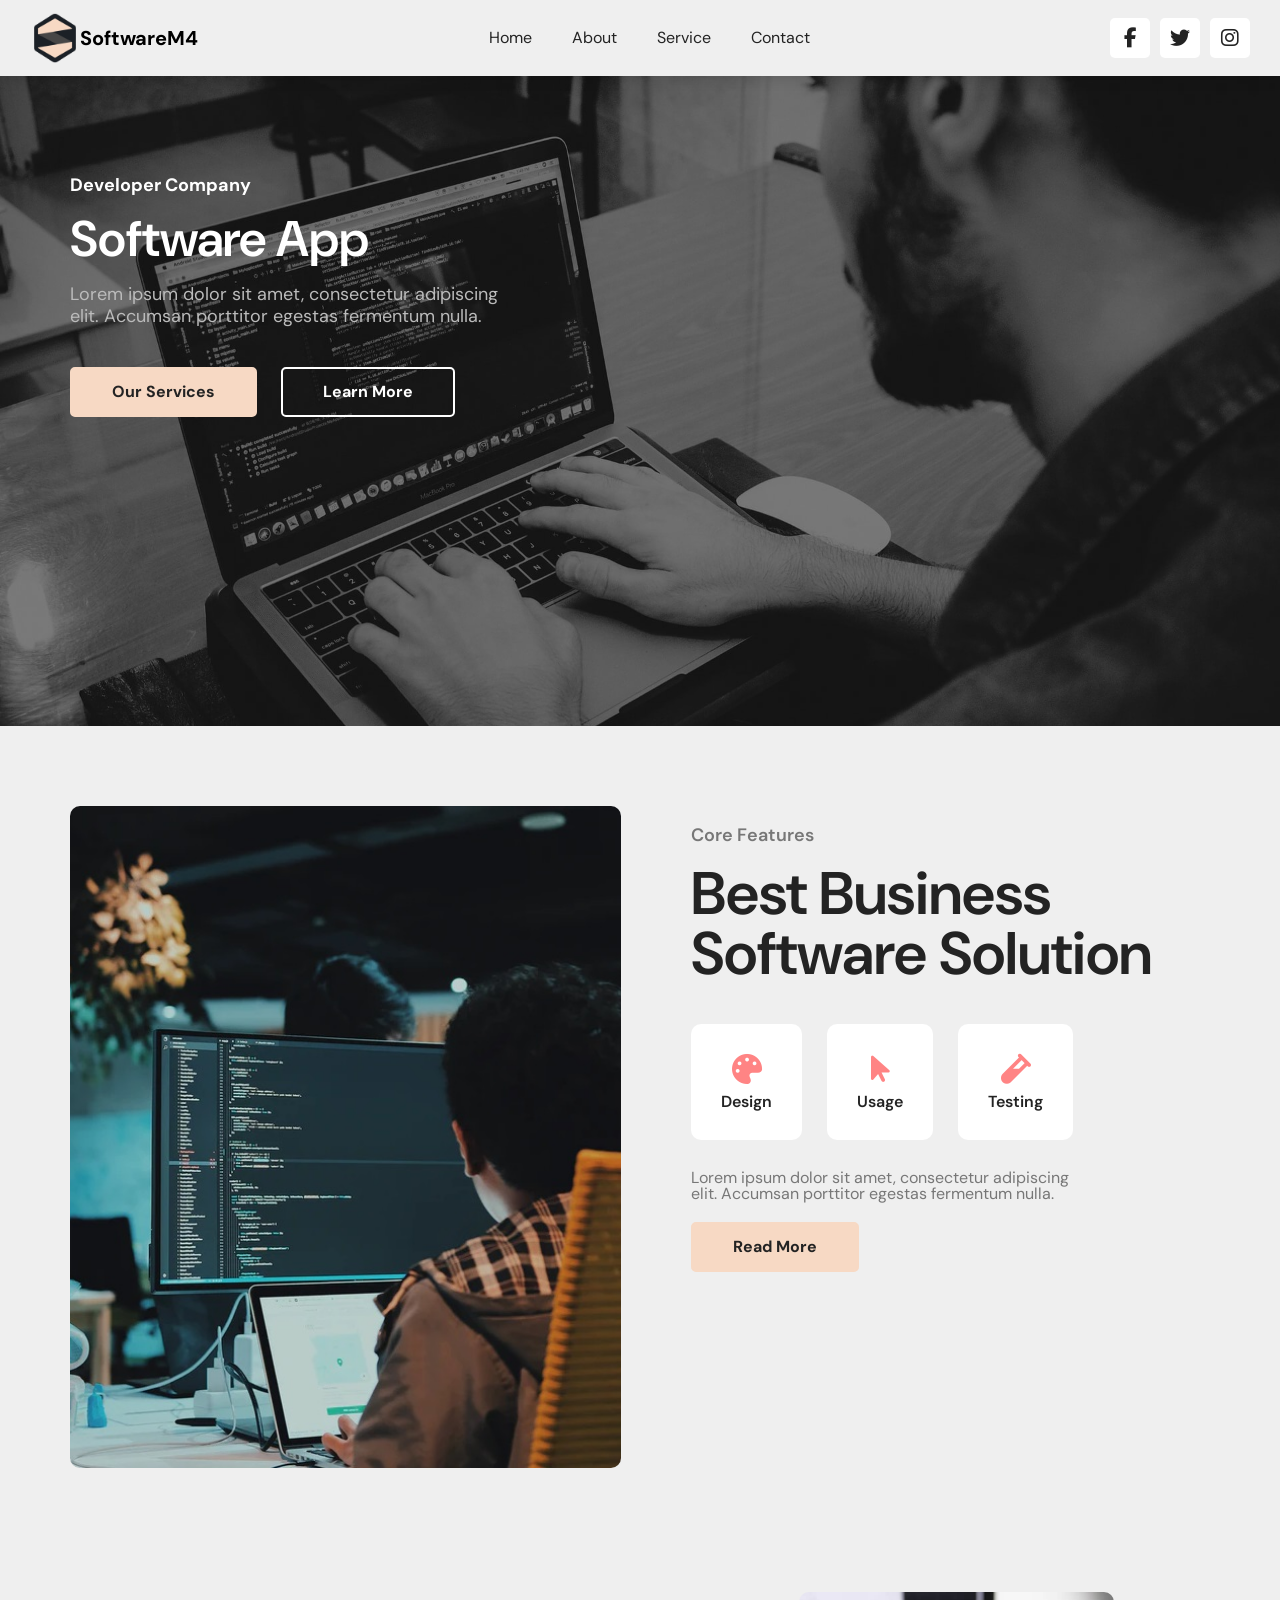
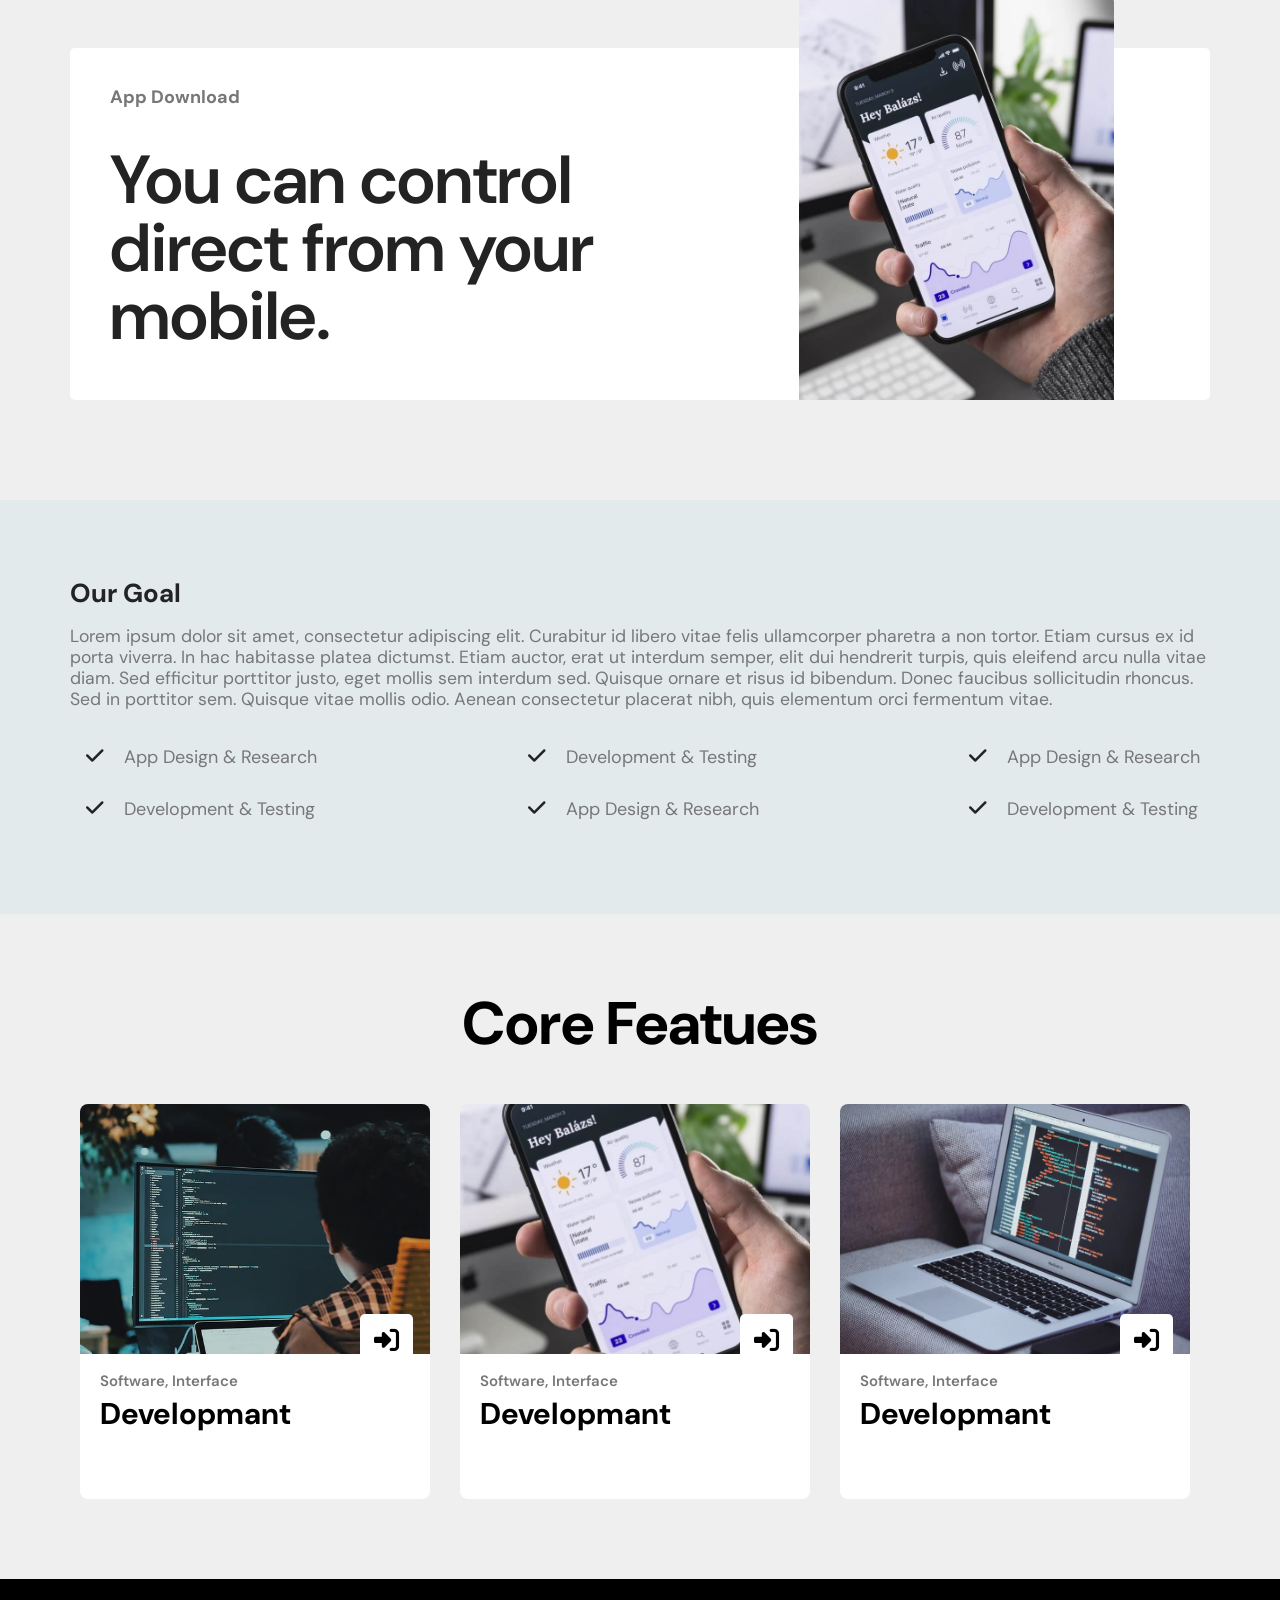
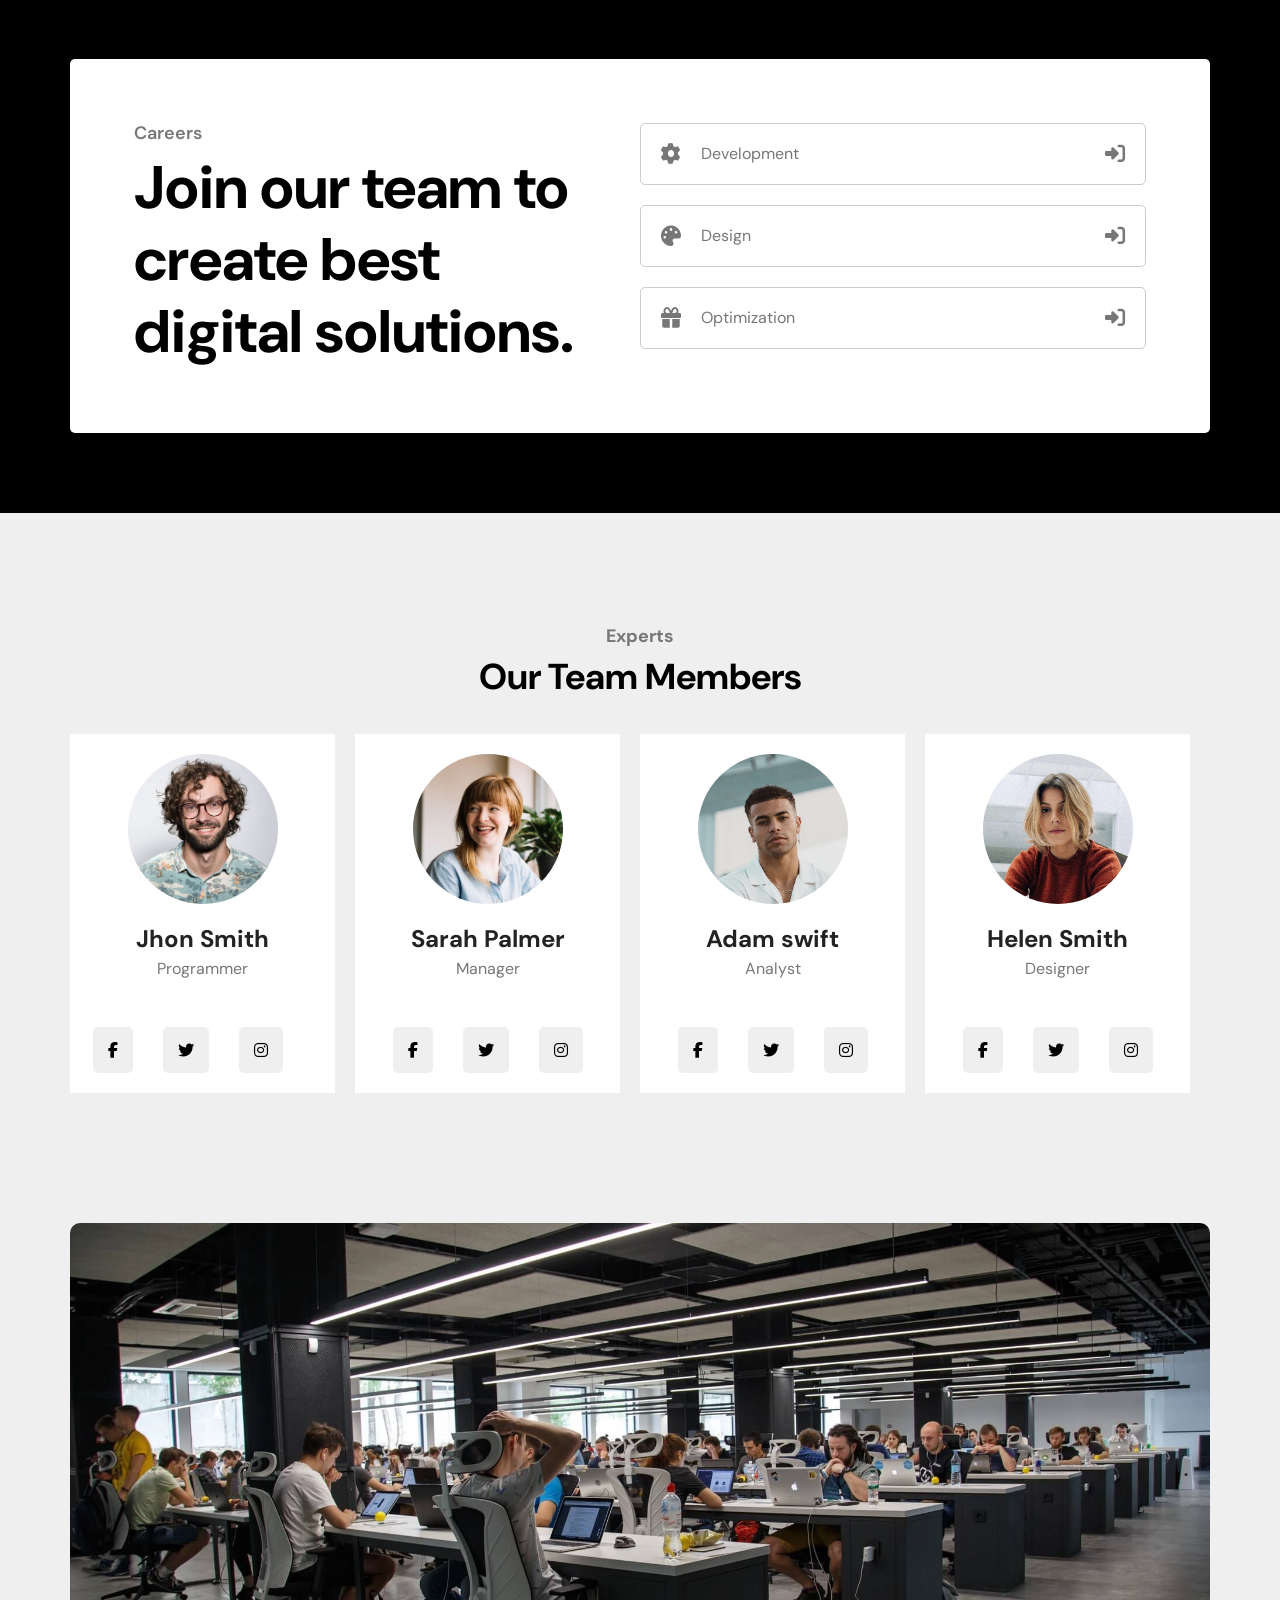
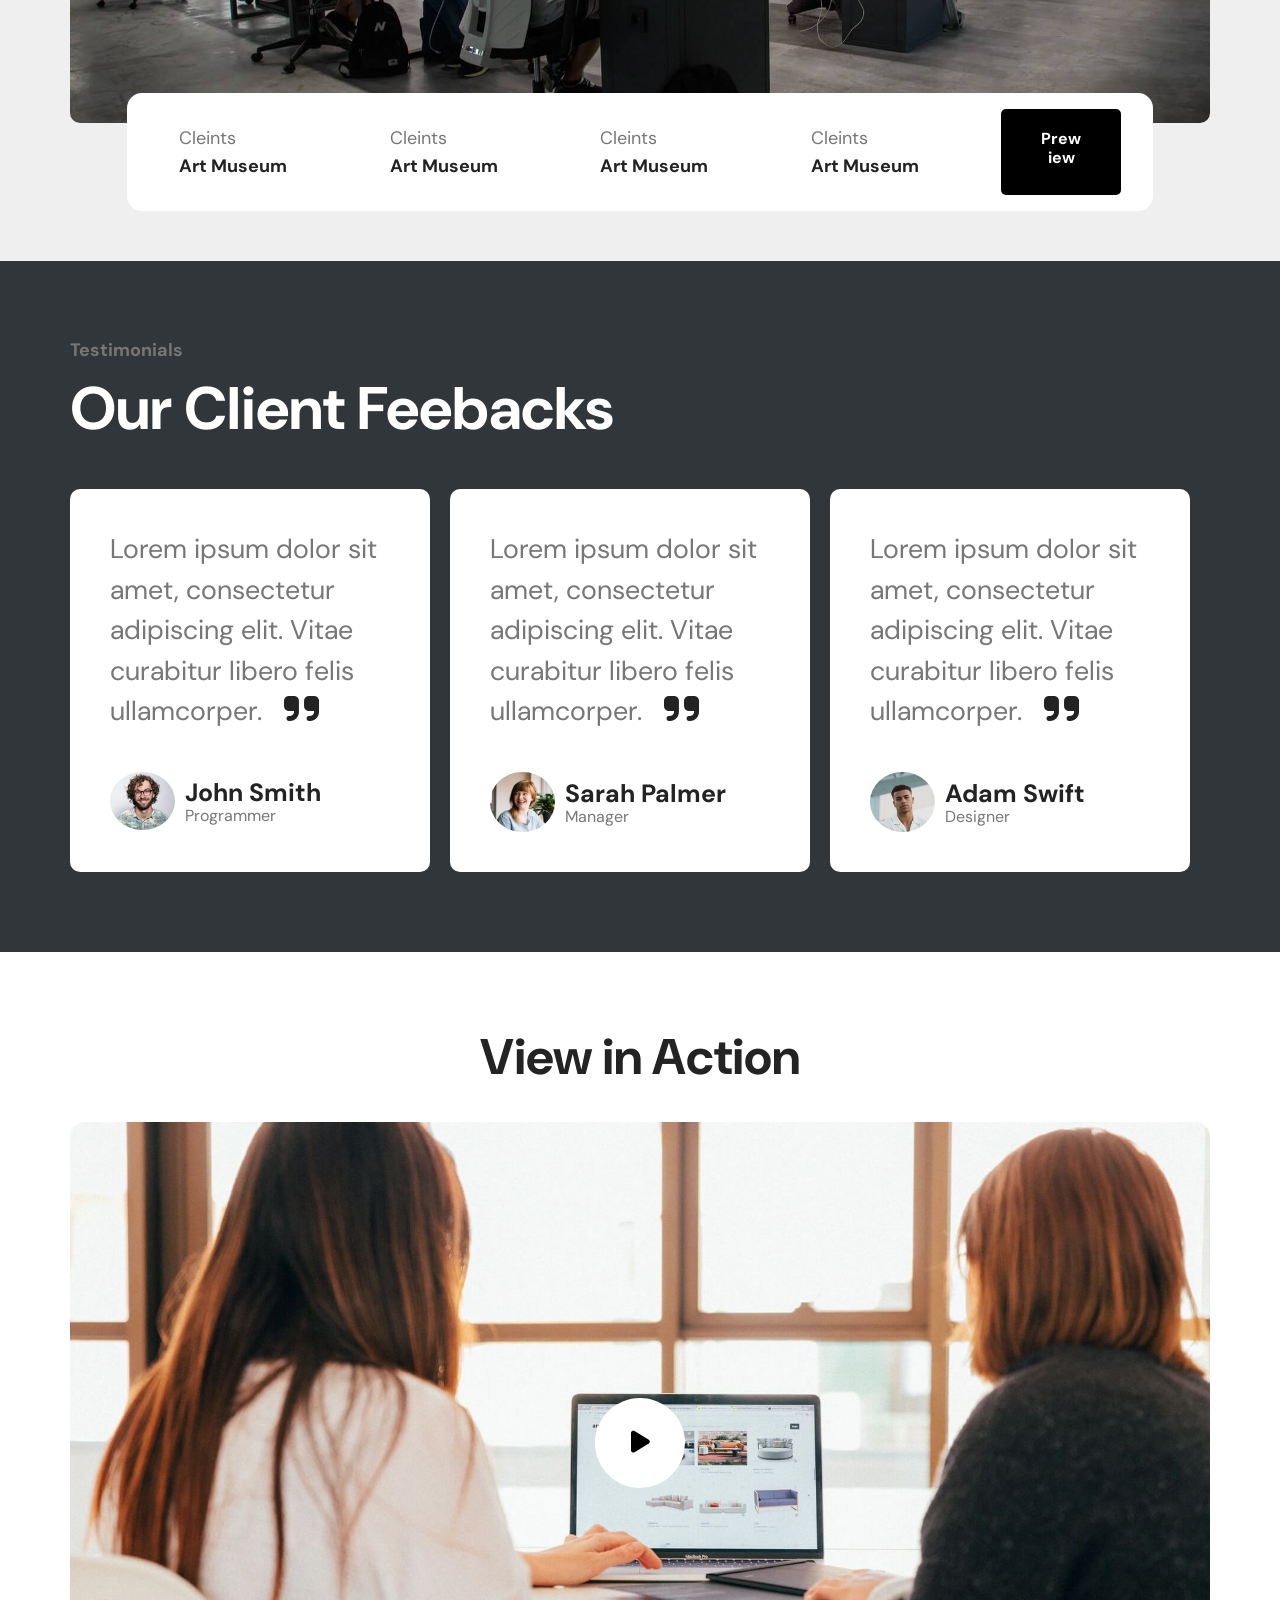
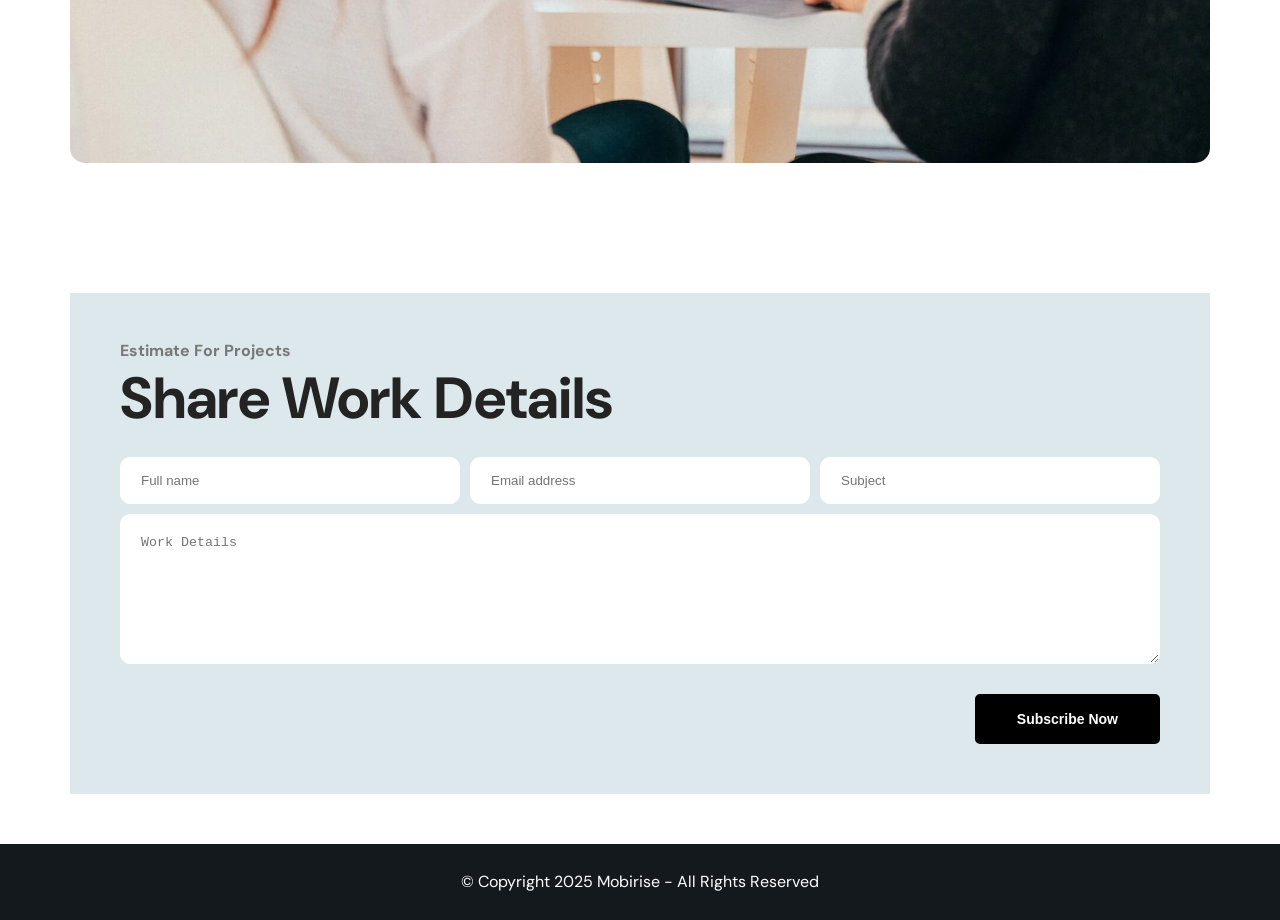
<file: index.html>
<!DOCTYPE html>
<html lang="en">
<head>
  <meta charset="UTF-8">
  <meta name="viewport" content="width=device-width, initial-scale=1.0">
  <title>Document</title>
   <link rel="stylesheet" href="https://cdnjs.cloudflare.com/ajax/libs/font-awesome/6.7.2/css/all.min.css"
        integrity="sha512-Evv84Mr4kqVGRNSgIGL/F/aIDqQb7xQ2vcrdIwxfjThSH8CSR7PBEakCr51Ck+w+/U6swU2Im1vVX0SVk9ABhg=="
        crossorigin="anonymous" referrerpolicy="no-referrer" />
  <link rel="stylesheet" href="asset/css/reset.css">
  <link rel="stylesheet" href="asset/css/base.css">
  <link rel="stylesheet" href="asset/css/style.css">

</head>
<body>
      <!-- Header -->
       <div class="header">
          <div class="inner-wrap">

            <div class="inner-logo">
              <a href="">
                <img src="asset/image/logo.png" alt="">
                <span class="inner-title">SoftwareM4</span>
              </a>
            </div>
            <div class="inner-list">
              <ul>
                <li>
                  <a href="">Home</a>
                </li>
                <li><a href="">About</a></li>
                <li><a href="">Service</a></li>
                <li><a href="">Contact</a></li>
              </ul>
            </div>
            <div class="inner-social">
              <ul>
                <!-- 1 -->
                <li>
                  <a href="">
                    <i class="fa-brands fa-facebook-f"></i>
                  </a>
                </li>
                <!-- 2 -->
                <li>
                  <a href="">
                    <i class="fa-brands fa-twitter"></i>
                  </a>
                </li>
                <!-- 3 -->
                <li>
                  <a href="">
                    <i class="fa-brands fa-instagram"></i>
                  </a>
                </li>
                <!-- het -->
              </ul>
            </div>
            <div class="inner-menu1">
                <i class="fa-solid fa-bars"></i>
            </div>
          </div>
       </div>
       <!-- End-header -->

       <!-- Section-one -->
        <div class="section-one">
          <div class="container">
            <div class="inner-wrap">
              <h2 class="inner-sub-title">
                Developer Company
              </h2>
              <h1 class="inner-title">
                Software App
              </h1>
              <p class="inner-desc">Lorem ipsum dolor sit amet, consectetur adipiscing elit. Accumsan porttitor egestas fermentum nulla.</p>
              <div class="inner-button">
                <a href="#" class="button button-two">Our Services</a>
                <a href="#" class="button button-two-outline">Learn More</a>
              </div>
            </div>
          </div>
        </div>
        <!-- End section-one -->

        <!-- Section-two -->
         <div class="section-two">
          <div class="container">
              <div class="inner-img">
                <img src="asset/image/anh1.jpg" alt="">
              </div>
              <div class="inner-wrap">
                <div class="inner-sub-title">
                  Core Features
                </div>
                <h2 class="inner-title">
                  Best Business Software Solution
                </h2>
                <div class="inner-list">
                  <ul>
                    <li>
                      <i class="fa-solid fa-palette"></i>
                      <span>Design</span>
                    </li>
                    <li>
                      <i class="fa-solid fa-arrow-pointer"></i>
                      <span>Usage</span>
                    </li>
                    <li>
                      <i class="fa-solid fa-vial"></i>
                      <span>Testing</span>
                    </li>
                   
                  </ul>
                </div>
                <p class="inner-desc">Lorem ipsum dolor sit amet, consectetur adipiscing elit. Accumsan porttitor egestas fermentum nulla.</p>
                <a href="" class="button button-two">Read More</a>
              </div>
            </div>
          </div>
         </div>
         <!-- End section-two -->

         <!-- Section-three -->
          <div class="section-three">
            <div class="container">
              <div class="inner-wrap">
                <div class="inner-content">

                  <h3 class="inner-sub-title">
                    App Download
                  </h3>
                  <h2 class="inner-title">
                    You can control direct from your mobile.
                  </h2>
                </div>
                  <div class="inner-img">
                    <img src="asset/image/anh2.jpg" alt="">
                  </div>
              </div>
            </div>
          </div>
         <!--End Section-three -->

         <!-- Section-four -->
          <div class="section-four">
            <div class="container">
              <div class="inner-content">
                <div class="inner-title">
                  Our Goal
                </div>
                <div class="inner-desc">
                  Lorem ipsum dolor sit amet, consectetur adipiscing elit. Curabitur id libero vitae felis ullamcorper pharetra a non tortor. Etiam cursus ex id porta viverra. In hac habitasse platea dictumst. Etiam auctor, erat ut interdum semper, elit dui hendrerit turpis, quis eleifend arcu nulla vitae diam. Sed efficitur porttitor justo, eget mollis sem interdum sed. Quisque ornare et risus id bibendum. Donec faucibus sollicitudin rhoncus. Sed in porttitor sem. Quisque vitae mollis odio. Aenean consectetur placerat nibh, quis elementum orci fermentum vitae.
                </div>
              </div>
              <div class="inner-list">
                <!-- 1 -->
              <ul>
                <li>
                  <i class="fa-solid fa-check"></i>
                  <span>App Design & Research</span>
                </li>
                <li>
                  <i class="fa-solid fa-check"></i>
                  <span>Development & Testing</span>
                </li>
              </ul>
              <!-- 2 -->
              <ul>
                <li>
                  <i class="fa-solid fa-check"></i>
                  <span>Development & Testing</span>
                </li>
                <li>
                  <i class="fa-solid fa-check"></i>
                  <span>App Design & Research</span>
                </li>
              </ul>
              <!-- 3 -->
              <ul>
                <li>
                  <i class="fa-solid fa-check"></i>
                  <span>App Design & Research</span>
                </li>
                <li>
                  <i class="fa-solid fa-check"></i>
                  <span>Development & Testing</span>
                </li>
              </ul>
              </div>
            </div>
          </div>
         <!-- End section-four -->

          <!-- section-five -->
           <div class="section-five">
            <div class="container">
              <div class="inner-title">
                <h2>Core Featues</h2>
              </div>
               <div class="inner-content">
                 <ul>
                  <!-- 1 -->
                   <li>
                    <a href="">
                      <div class="inner-img">
                        <img src="asset/image/anh1.jpg" alt="">
                      </div>
                      <div class="inner-desc">
                        <div class="inner-sub-title">
                          Software, Interface
                        </div>
                        <div class="inner-title">Developmant</div>
                        <i class="fa-solid fa-right-to-bracket"></i>
                      </div>
                    </a>
                   </li>
                   <!-- 2 -->
                   <li>
                    <a href="">
                      <div class="inner-img">
                        <img src="asset/image/anh2.jpg" alt="">
                      </div>
                      <div class="inner-desc">
                        <div class="inner-sub-title">
                          Software, Interface
                        </div>
                        <div class="inner-title">Developmant</div>
                        <i class="fa-solid fa-right-to-bracket"></i>
                      </div>
                    </a>
                   </li>
                   <!-- 3 -->
                   <li>
                    <a href="">
                      <div class="inner-img">
                        <img src="asset/image/anh3.jpg" alt="">
                      </div>
                      <div class="inner-desc">
                        <div class="inner-sub-title">
                          Software, Interface
                        </div>
                        <div class="inner-title">Developmant</div>
                        <i class="fa-solid fa-right-to-bracket"></i>  
                      </div>
                    </a>
                   </li>
                  </ul>
                </div>
              </div>
          </div>
           <!-- End section-five -->

           <!-- section-six -->
            <div class="section-six">
              <div class="container">
                <div class="inner-wrap">
                  <div class="inner-1">
                    <div class="inner-sub-title">Careers</div>
                    <div class="inner-title">Join our team to create best digital solutions.</div>
                  </div>
                  <div class="inner-content">
                    <ul>
                      <!-- 1 -->
                      <li>
                        <a href="">
                            <i class="fa-solid fa-gear"></i>
                            <span>Development</span>
                            <i class="fa-solid fa-right-to-bracket"></i>
                        </a>
                      </li>
                      <!-- 2 -->
                      <li>
                        <a href="">
                            <i class="fa-solid fa-palette"></i>
                            <span>Design</span>
                            <i class="fa-solid fa-right-to-bracket"></i>
                        </a>
                      </li>
                      <!-- 3 -->
                      <li>
                        <a href="">
                            <i class="fa-solid fa-gift"></i>
                            <span>Optimization</span>
                            <i class="fa-solid fa-right-to-bracket"></i>
                        </a>
                      </li>
                    </ul>
                  </div>
                </div>
              </div>
            </div>
            <!-- End section-six -->

            <!-- section-seven -->
            <div class="section-seven">
              <div class="container">
                <div class="inner-wrap">
                  <div class="inner-header">
                    <div class="inner-sub-title">Experts</div>
                    <div class="inner-title">Our Team Members</div>
                  </div>
                  <div class="inner-content">
                    <!-- 1 -->
                    <div class="inner-item">
                      <div class="inner-img">
                        <img src="asset/image/team1.jpg" alt="">
                      </div>
                      <div class="inner-title">
                        Jhon Smith
                      </div>
                      <div class="inner-desc">
                        Programmer
                      </div>
                      <div class="inner-social">
                        <ul>
                          <li>
                            <a href="">

                              <i class="fa-brands fa-facebook-f"></i>
                            </a>
                          </li>
                          <li>
                            <a href="">

                              <i class="fa-brands fa-twitter"></i>
                            </a>
                          </li>
                          <li>
                            <a href="">

                              <i class="fa-brands fa-instagram"></i></li>
                            </a>
                        </ul>
                      </div>
                    </div>
                    <!-- 2 -->
                    <div class="inner-item">
                      <div class="inner-img">
                        <img src="asset/image/team2.jpg" alt="">
                      </div>
                      <div class="inner-title">
                        Sarah Palmer
                      </div>
                      <div class="inner-desc">
                        Manager
                      </div>
                      <div class="inner-social">
                        <ul>
                          <li>
                            <a href="">
                            <i class="fa-brands fa-facebook-f"></i>
                          </a>
                          </li>

                          <li>
                            <a href="">
                              <i class="fa-brands fa-twitter"></i>
                            </a>
                          </li>

                          <li>
                            <a href="">
                              <i class="fa-brands fa-instagram"></i>
                            </a>
                          </li>
                        </ul>
                      </div>
                    </div>
                    <!-- 3 -->
                    <div class="inner-item">
                      <div class="inner-img">
                        <img src="asset/image/team3.jpg" alt="">
                      </div>
                      <div class="inner-title">
                        Adam swift
                      </div>
                      <div class="inner-desc">
                        Analyst
                      </div>
                      <div class="inner-social">
                        <ul>
                          <li>
                            <a href="">

                              <i class="fa-brands fa-facebook-f"></i>
                            </a>
                          </li>
                          <li>
                            <a href="">

                              <i class="fa-brands fa-twitter"></i>
                            </a>
                          </li>
                          <li>
                            <a href="">

                              <i class="fa-brands fa-instagram"></i>
                            </a>
                          </li>
                        </ul>
                      </div>
                    </div>
                    <!-- 4 -->
                    <div class="inner-item">
                      <div class="inner-img">
                        <img src="asset/image/team4.jpg" alt="">
                      </div>
                      <div class="inner-title">
                        Helen Smith
                      </div>
                      <div class="inner-desc">
                        Designer
                      </div>
                      <div class="inner-social">
                        <ul>
                          <li>
                            <a href="">

                              <i class="fa-brands fa-facebook-f"></i>
                            </a>
                          </li>
                          <li>
                            <a href="">

                              <i class="fa-brands fa-twitter"></i>
                            </a>
                          </li>
                          <li>
                            <a href="">

                              <i class="fa-brands fa-instagram"></i>
                            </a>
                          </li>
                        </ul>
                      </div>
                    </div>
                  </div>
                </div>
              </div>
            </div>
            <!-- End section-seven -->

            <!-- Section-eight -->
             <div class="section-eight">
              <div class="container">
                <div class="inner-wrap">
                  <div class="inner-img">
                    <img src="asset/image/background3.jpg" alt="">
                  </div>
                  <div class="inner-item">
                    <ul>
                      <!-- 1 -->
                      <li>
                        <div class="inner-sub-title">Cleints</div>
                        <div class="inner-title">Art Museum</div>
                      </li>
                      <!-- 2 -->
                      <li>
                        <div class="inner-sub-title">Cleints</div>
                        <div class="inner-title">Art Museum</div>
                      </li>
                      <!-- 3 -->
                      <li>
                        <div class="inner-sub-title">Cleints</div>
                        <div class="inner-title">Art Museum</div>
                      </li>
                      <!-- 4 -->
                      <li>
                        <div class="inner-sub-title">Cleints</div>
                        <div class="inner-title">Art Museum</div>
                      </li>
                      <li>
                        <a href="">
                          <span>Prew </span>
                          <span>iew</span>
                        </a>
                      </li>
                    </ul>
                  </div>
                </div>
              </div>
             </div>
            <!--END Section-eight -->

            <!-- Section-night -->
             <div class="section-night">
              <div class="container">
                  <div class="inner-sub-title">
                    Testimonials
                  </div>
                  <div class="inner-title">
                    Our Client Feebacks
                  </div>
                     <div class="inner-wrap">
                       <!-- 1 -->
                       <div class="inner-item">
                         <div class="inner-desc">Lorem ipsum dolor sit amet, consectetur adipiscing elit. Vitae curabitur libero felis ullamcorper.</div>
                         <div class="inner-avata">
                           <img src="asset/image/team1.jpg" alt="">
                           <div class="inner-name">

                             <span>John Smith</span>
                             <span class="inner-job">Programmer</span>
                            </div>
                          </div>
                          <i class="fa-solid fa-quote-right"></i>
                        </div>
                        <!-- 2 -->
                        <div class="inner-item">
                          <div class="inner-desc">Lorem ipsum dolor sit amet, consectetur adipiscing elit. Vitae curabitur libero felis ullamcorper.</div>
                          <div class="inner-avata">
                            <img src="asset/image/team2.jpg" alt="">
                            <div class="inner-name">
                              <span>Sarah Palmer</span>
                              <span class="inner-job">Manager</span>
                            </div>
                          </div>
                          <i class="fa-solid fa-quote-right"></i>
                        </div>

                        <!-- 3 -->
                        <div class="inner-item">
                          <div class="inner-desc">Lorem ipsum dolor sit amet, consectetur adipiscing elit. Vitae curabitur libero felis ullamcorper.</div>
                          <div class="inner-avata">
                            <img src="asset/image/team3.jpg" alt="">
                            <div class="inner-name">
                              <span>Adam Swift</span>
                              <span class="inner-job">Designer</span>
                            </div>
                          </div>
                          <i class="fa-solid fa-quote-right"></i>
                        </div>
                      </div>
                    </div>
                  </div>      
            <!--END Section-night -->

            <!-- section-ten -->
             <div class="section-ten">
              <div class="container">
                <div class="inner-title">
                  View in Action
                </div>
                <div class="inner-wrap">
                  <div class="inner-img">
                    <img src="asset/image/background4.jpg" alt="">
                  </div>
                    <div class="inner-button">
                      <i class="fa-solid fa-play"></i>
                    </div>
                </div>
              </div>
             </div>
            <!--END section-ten -->

            <!-- contact-form -->
            <div class="contact-form">
              <div class="container">
                <div class="inner-wrap">
                  <form action="">
                    <div class="box-head">
                      <h3 class="inner-sub-title">
                        Estimate For Projects
                      </h3>
                      <h2 class="inner-title">Share Work Details</h2>
                    </div>
                    <div class="inner-form-wrap">
                      <input type="text" placeholder="Full name">
                      <input type="text" placeholder="Email address">
                      <input type="text" placeholder="Subject">
                      <!-- <input type="text" placeholder="cc gi do"> -->
                      <!-- <input type="text" placeholder="sá"> -->
                      <textarea name="" id="" placeholder="Work Details"></textarea>
                    </div>
                    <div class="inner-button">
                      <button class="button button-dark">Subscribe Now</button>
                    </div>
                  </form>
                </div>
              </div>
            </div>
            <!-- end contact-form -->

            <!-- footer -->
            <div class="footer">
              <div class="container">
                <div class="inner-title">
                  <span>© Copyright 2025 Mobirise - All Rights Reserved</span>
                </div>
              </div>
            </div>
            <!-- End footer -->

</body>
</html>
</file>
<file: asset/css/base.css>
@import url('https://fonts.googleapis.com/css2?family=DM+Sans:ital,opsz,wght@0,9..40,100..1000;1,9..40,100..1000&display=swap');

:root{
    --color-one: #FF8484;
    --color-two: #F7D9C4;
    --color-text: #232323;
    --color-bg: #dce8eba3;
  

    --font: "DM Sans", sans-serif;
}

*{
    box-sizing: border-box;
}

body{
    font-family: var(--font);
    color: var(--color-text);
    background-color:  #EFEFEF;;
}

.container{
    width: 100%;
    max-width: 1140px;
    margin-left: auto;
    margin-right: auto;
    /* background-color: #FEC700;   */
}

a{
    text-decoration: none;
    display: inline-block;
}

@media (max-width: 1200px) {
    .container{
        max-width: 960px;
    }
}
@media (max-width: 992px) {
    .container{
        max-width: 720px;
    }
}
@media (max-width: 768px) {
    .container{
        max-width: 540px;
    }
}
@media (max-width: 576px) {
    .container{
        max-width: 100%;
        padding-left: 15px;
        padding-right: 15px;
    }
}
</file>
<file: asset/css/style.css>
.header {
        background-color: #EFEFEF;
        padding: 0px 30px;
        box-shadow: rgba(0, 0, 0, 0.1) 0px 4px 12px;  
        position: sticky;
        top: 0;
        left: 0;
        width: 100%;  
        z-index: 1000;
    }

    .header .inner-wrap{
        display: flex;
        justify-content: space-between;
        align-items: center;
    }

    .header .inner-wrap .inner-logo img{
        width: 50px;
        height: auto;
    }

    .header .inner-wrap .inner-logo a{
        display: flex;
        justify-content: center;
        align-items: center;
        color: black;
    }

    .header .inner-wrap .inner-logo a span{
        font-weight: 700;
        font-size: 20px;
    }

    .header .inner-wrap .inner-list ul{
        display: flex;
        margin: 0;
        padding: 0;
    }

    .header .inner-wrap .inner-list ul li a {
        display: inline-block;
        padding: 30px 20px;
        color: var(--color-text);
    }
    .header .inner-wrap .inner-list ul li a:hover {
        background-color: #fff;

    }

    .header .inner-wrap .inner-social ul{
        display: flex;
        margin: 0;
        padding: 0;
    }

    .header .inner-wrap .inner-social ul li{
        margin-left: 10px;
    }

    .header .inner-wrap .inner-social ul li a {
        display: inline-block;
        text-align: center;
        line-height: 40px;
        width: 40px;
        height: 40px;
        border-radius: 5px;
        background-color: #fff;
        font-size: 20px;
        color: var(--color-text);
    }

    .header .inner-wrap .inner-menu1{
      display: none;
    }

    @media (max-width: 992px) {

      .header .inner-wrap .inner-logo a{
        padding: 10px 0;
      }

      .header .inner-wrap .inner-menu1{
      display: block;
      font-size: 25px;
    }

      .header .inner-wrap .inner-list{
        display: none;
      }

      .header .inner-wrap .inner-social{
        display: none;
      }
    }

    /* End header */

    /* Section- one */
    .section-one{
        background-image: url(../image/background1.jpg) ;
        padding: 100px 0;
        position: relative;
        background-position:50% 50%;
        background-repeat:no-repeat;
        background-size: cover;
        height: 650px;
    }


    .section-one::before{
        content: "";
        position: absolute;
        top: 0;
        left: 0;
        width: 100%;
        height: 100%;
        background-color: #000;
        opacity: 0.5;
    }


    .section-one .container .inner-wrap{
        position: relative;
    }

    .section-one .container .inner-wrap .inner-sub-title{
        color: #fff;
        font-size: 18px;
        font-weight: 700;
        margin-bottom: 20px;
    }
    .section-one .container .inner-wrap .inner-title{
        color: #fff;
        font-size: 50px;
        font-weight: 600;
        margin-bottom: 20px;
    }
    .section-one .container .inner-wrap .inner-desc{
        color: #bbbbbb;
        max-width: 450px;   
        font-size: 18px;
        margin-bottom: 40px;
        line-height: 1.2;
    }

    .section-one .button{
        margin-right: 20px;
    }
    /* End section-one */

    /* Button */
    .button{
        color: var(--color-text);
        background: #fff;
        border: 2px solid #fff;
        padding: 15px 40px;
        display: inline-block;
        border-radius: 5px;
        font-size:16px;
        font-weight: 700;
    }

    .button-dark{
      background-color: #000;
      color: #fff;
      border-color: #000;
      transition: all 0.6s linear;
      font-size: 14px;
    }

    .button-dark:hover{
      background-color: var(--color-one);
      border-color: var(--color-one);
      color: #000;
    }

    .button-two{
        background-color:var(--color-two);
        color: var(--color-text);
        border-color: var(--color-two);
        
    }

    .button-two:hover{
        background:#fff ;
        border-color: #fff;
    }

    .button-two-outline{
        background-color: transparent;
        color: #fff;
        transition: all 0.2s linear;
    }

    .button-two-outline:hover{
        background-color: var(--color-two);
        color: var(--color-text);
        border-color: var(--color-two);
    }
    /* End-button */

    /* Section-two */
    .section-two{
        padding: 80px 0;
        background-color: #EFEFEF;
    }

    .section-two .container {
        display: flex;
        /* align-items: center; */
    }

    .section-two .container .inner-img{
        aspect-ratio: 5 / 6;
        /* width: 100%; */
        height: 100%;
        border-radius: 10px;
        margin-right: 50px;
        overflow: hidden;
    }
    .section-two .container .inner-img img{
        width: 100%;
        height: 100%;
        object-fit: cover;

    }

    .section-two .container .inner-wrap{
    padding: 20px;
    }

    .section-two .container .inner-wrap .inner-sub-title{
        font-size: 18px;
        color: #777777;
        font-weight: 600;
        margin-bottom: 20px;
    }
    .section-two .container .inner-wrap .inner-title{
        font-size: 60px;
        font-weight: 600;
        max-width: 500px;
        margin-bottom: 40px;
    }

    .section-two .container .inner-wrap .inner-list ul{
        display: flex;
        flex-wrap: wrap;
    }

    .section-two .container .inner-wrap .inner-list ul li{
        padding: 30px;
        background-color: #ffffff;
        margin-right: 25px;
        border-radius: 10px ;
        display: flex;
        flex-direction: column;
        align-items: center;
        justify-content: center;
    }

    .section-two .container .inner-wrap .inner-list ul li i{
        font-size: 30px;
        margin-bottom: 10px;
        color: var(--color-one);
    }
    .section-two .container .inner-wrap .inner-list ul li span{
        font-size: 16px;
        font-weight: 600;

    }
    .section-two .container .inner-wrap .inner-desc{
        margin: 30px 0 20px 0;
        color: #777777;
        max-width: 400px;
    }

    @media (max-width: 992px) {
      .section-two .container{
        display: flex;
        flex-wrap: wrap;
      }

      .section-two .container .inner-img{
        width: 100%;
        margin-bottom: 40px;
        /* order: 1; */
      }
      .section-two .container .inner-wrap{
        width: 100%;
      }
  } 

    @media (max-width: 768px) {
      .section-two .container .inner-wrap{
        text-align: center;
      }
      .section-two .container .inner-wrap .inner-list ul {
        justify-content: center;
      }
      .section-two .container .inner-wrap .inner-desc {
        max-width: none;
      }
      .section-two .container .inner-wrap .inner-title {
        font-size: 40px;
    }
  }

    @media (max-width: 576px) {
    .section-two .container .inner-wrap .inner-list ul li{
      width: 120px;
      height: 120px;
      margin-right: 35px;
      margin-bottom: 30px;
    }
  }
    /* End-section-two */

    /* section-three */
    .section-three{
        padding: 100px 0;
    }


    .section-three .container .inner-wrap{
        display: flex;
        padding: 40px;
        background-color: #fff;
        border-radius: 5px;
        /* width: 100%; */
    }

    .section-three .container .inner-wrap .inner-content{
      flex: 1;
    }
    .section-three .container .inner-wrap .inner-content .inner-sub-title{
        font-size: 18px;
        color: #777777;
        margin-bottom: 40px;
        font-weight: 700;
    }

    .section-three .container .inner-wrap .inner-content .inner-title{
        font-size: 68px;
        font-weight: 600;
        margin-bottom: 10px;
    }

    .section-three .container .inner-img {
        width: 35%;
        margin-left: 50px;
        position: relative;
    }

    .section-three .container .inner-img img{
        width: 85%;
        bottom: -40px;
        position: absolute;
        height: auto;
        object-fit: cover;
        border-top-right-radius: 10px;
        border-top-left-radius: 10px;
        /* transform: scale(1.2); */
        transform-origin: bottom;
    }

    @media (max-width: 1200px) {
     .section-three .container .inner-img {
        width: 33%;
        /* margin-left: 30px; */
    }
    .section-three .container .inner-img img{
      width: 100%;
    }
}

  @media (max-width: 992px) {
    .section-three .container .inner-wrap {
      flex-wrap: wrap;
    }
    .section-three .container .inner-wrap .inner-content {
      width: 100%;
      margin-bottom: 40px;
      /* flex: none; */
    }
    .section-three .container .inner-img{
      width: 100%;
      text-align: center;
    }
    .section-three .container .inner-img img{
      position: static;
      width: 50%;
      height: auto;
      margin-bottom: -42px;
    }
    .section-three .container .inner-wrap .inner-content .inner-title {
          font-size: 40px;
    }
}

  @media (max-width: 768px) {
    .section-three .container .inner-img {
     margin: 0;
   }
   .section-three .container .inner-img img {
     width:80% ;
   }
    .section-three .container .inner-wrap .inner-content {
      text-align: center;
    }
    .section-three .container .inner-wrap {
      padding: 40px 0;
    }
    .section-three .container .inner-wrap .inner-content .inner-title {
        font-size: 60px;
    }
}

  @media (max-width: 576px) {
    .section-three .container .inner-wrap .inner-content .inner-title {
        font-size: 48px;
    }
   .section-three .container .inner-img {
     margin: 0;
   }
   .section-three .container .inner-img img {
     width:80% ;
   }

}
    /*END section-three */

    /* Section-four */
    .section-four{
        padding: 80px 0;
        background-color:var(--color-bg);
    }

    .section-four .container .inner-content .inner-title{
        font-size: 26px;
        font-weight: 700;
        color: #232323;
        margin-bottom: 20px
    }
    .section-four .container .inner-content .inner-desc{
        color: #777777;
        font-size: 17.6px;
        margin-bottom: 20px;
        line-height: 1.2;
    }

    .section-four .container .inner-list {
        display: flex;
        justify-content: space-between;
    }

    .section-four .container .inner-list ul li{
        padding: 10px
    }

    .section-four .container .inner-list ul li i{
        font-size: 20px;
        border-radius: 50%;
        /* background-color: #ffffff; */
        padding: 6px;
        margin-right: 10px;
    }

    .section-four .container .inner-list ul li span{
        font-size: 18px;
        color: #777777;
    }

    @media (max-width: 992px) {
      .section-four .container .inner-list {
      display: flex;
      flex-direction: column;
      }
    }

    @media (max-width: 576px) {
      .section-four .container .inner-content{
        text-align: center;
      }
    }

    /*END Section-four */

    /* Section-five */

    .section-five{
        padding: 80px 0;
        /* background-color: #EFEFEF; */
    }

    .section-five .container .inner-title{
        color: #000;
        text-align: center;
        margin-bottom: 50px;
        font-size: 60px;
        font-weight: 700;
    }
    
    .section-five .container .inner-content ul li{
        position: relative;
    }

    .section-five .container .inner-content ul{
        display: flex;
        flex-wrap: wrap;
        gap: 20px;
        justify-content: center;
    }

    .section-five .container .inner-content ul li{
        width: calc(100% / 3 - 20px);
        
    }

    .section-five .container .inner-content ul li:nth-child(3) {
        margin-right: 0;
    }
   

    .section-five .container .inner-content ul li a .inner-img {
        width: 350px;
        height: 250px;          /* Hoặc 300px tùy layout */
        overflow: hidden;
        border-radius: 8px 8px 0 0;     /* Tuỳ chọn */
    }

   .section-five .container .inner-content ul li a .inner-img img {
        width: 100%;
        height: 100%;
        object-fit: cover;      /* Giữ tỉ lệ, cắt cho khớp khung */
        /* display: block; */
    }

    .section-five .container .inner-content ul li a .inner-desc{
        padding: 20px;
        font-size: 20px;
        background-color: #ffffff;
        border-radius: 0 0 8px 8px;

    }

    .section-five .container .inner-content ul li a .inner-desc .inner-sub-title{
        font-size: 15px;
        color: #777777;
        font-weight: 600;
        margin-bottom: 10px;
    }
    .section-five .container .inner-content ul li a .inner-desc .inner-title{
        font-size: 30px;
        text-align: left;
    }
    .section-five .container .inner-content ul li a .fa-solid{
        position: absolute;
        top: 210px;
        left: 280px;
        color: #000;
        font-size: 25px;
        background-color: #ffffff;
        padding: 14px;
        border-radius: 5px;
    }
    
    @media (max-width: 992px) {
      .section-five .container .inner-content ul li{
        width: calc(100% / 2 - 20px);
        
    }
    .section-five .container .inner-content ul li:nth-child(3) {
        width: 100%;
        text-align: center;
    }
    .section-five .container .inner-content ul li a .inner-desc .inner-sub-title {
        font-size: 15px;
        color: #777777;
        font-weight: 600;
        margin-bottom: 10px;
        text-align: left;
}
    .section-five .container .inner-content ul li:nth-child(3) a .fa-solid{
        left: 460px;
    }
}

    @media (max-width: 768px) {
     .section-five .container .inner-content ul li{
        width: 100%;
    }
    
    .section-five .container .inner-content ul {
      text-align: center;
    }
    .section-five .container .inner-content ul li a .fa-solid {
      left: 370px;
    }
    .section-five .container .inner-content ul li:nth-child(3) a .fa-solid{
      left: 370px;
    }
    .section-five .container .inner-content ul li a .inner-img {
      width: 430px;
      height: 180px
    }
  }

    /* End section-five */

    /* section-six */
    .section-six{
        padding: 80px 0;
        background-color: #000;
    }
     .section-six .container .inner-wrap{
        padding: 64px;
        background-color: #ffffff;
        border-radius: 5px;
        display: flex;
        /* justify-content: center; */
        align-items: center;
     }

     .section-six .container .inner-wrap .inner-1 .inner-sub-title{
        font-size: 18px;
        color: #777777;
        font-weight: 600;
        margin-bottom: 10px;
     }

      .section-six .container .inner-wrap .inner-1 .inner-title{
        color: #000;
        font-size: 60px;
        font-weight: 700;
        max-width: 450px;
        line-height: 1.2;
        /* text-align: center; */
      }
      .section-six .inner-1 {
         flex: 1;
      }

      .section-six .inner-content {
        flex: 1;
      }

      .section-six .container .inner-wrap .inner-content ul li a{
        display: flex;
        align-items: center;
        padding: 20px;
        border: 1px solid rgba(40, 39, 39, 0.236);
        margin-bottom: 20px;
        border-radius: 5px;
        /* justify-content: space-between; */
        color: #777777;
      }

      .section-six .container .inner-wrap .inner-content ul li a i{
        font-size: 20px;
      }

      .section-six .container .inner-wrap .inner-content ul li a i:last-child{
        margin-left: auto;
        color: #777777;
      }

      .section-six .container .inner-wrap .inner-content ul li a span{
        /* margin-right: 20px; */
        margin-left: 20px;
        color: #777777;
      }

      @media (max-width: 992px) {
        .section-six .container .inner-wrap .inner-1 .inner-title {
              font-size: 50px;
        }
    }

      @media (max-width: 768px) {
        .section-six .container .inner-wrap {
          flex-direction: column;
          text-align: center;
        }
         .section-six .container .inner-wrap .inner-1 .inner-title {
              font-size: 35px;
              margin-bottom: 30px;
        }
    }
        /*end section-six */

        /* section-seven */
      .section-seven{
        padding: 80px 0;
        background-color: #EFEFEF;
      }

      .section-seven  .container  .inner-wrap .inner-header{
        padding: 30px;
        text-align: center;
        line-height: 1.5;
      }

      .section-seven  .container  .inner-wrap .inner-header .inner-sub-title{
        font-size: 18px;
        color: #777777;
        font-weight: bold;
        /* text-align: center; */
      }

      .section-seven  .container  .inner-wrap .inner-header .inner-title{
        color: #000;
        font-size: 60px;
        font-weight: bold;
      }

      .section-seven  .container  .inner-wrap .inner-content{
        display: flex;
        flex-wrap: wrap;
        /* padding: 20px; */
        /* background-color: #ffffff; */
        
      }
      .section-seven  .container  .inner-wrap .inner-content .inner-item{
        width: calc(100% / 4 - 20px);
        margin-right: 20px;
        padding: 20px;
        background-color: #ffffff;
        text-align: center;
      }

      .section-seven  .container  .inner-wrap .inner-content .inner-item .inner-img{
        width: 150px;
        height: 150px;
        border-radius: 50%;
        overflow: hidden;
        margin-bottom: 20px;
        display: inline-block;
    
      }

      .section-seven  .container  .inner-wrap .inner-content .inner-item .inner-img img{
        width: 100%;
        height: 100%;
        object-fit: cover;
      }

      .section-seven  .container  .inner-wrap .inner-content .inner-item .inner-title{
            font-size: 24px;
            font-weight: bold;
            margin-bottom: 10px;
      }
      .section-seven  .container  .inner-wrap .inner-content .inner-item .inner-desc{
        color: #777777;
        margin-bottom: 50px;
      }

      .section-seven  .container  .inner-wrap .inner-content .inner-item .inner-social ul {
        display: flex;
        justify-content: center;
        gap: 30px;
      }

      .section-seven  .container  .inner-wrap .inner-content .inner-item .inner-social ul li a i{
        padding: 15px;
        background-color: #EFEFEF;
        border-radius: 5px;
        color: #000;
        transition: all 0.2s linear;
      }

      .section-seven  .container  .inner-wrap .inner-content .inner-item .inner-social ul li a i:hover{
            background-color: #F7d9c4;
            color: #ffffff;
      }

      @media (max-width: 992px) {
        .section-seven .container .inner-wrap .inner-content .inner-item {
          width: calc(100% / 2 - 20px);
          margin-right: 20px;
          margin-bottom: 20px;
      }
    }
    .section-seven .container .inner-wrap .inner-header .inner-title {
          font-size: 36px;
    }

    @media (max-width: 992px) {
      .section-eight .container .inner-wrap .inner-item ul li {
        width: calc(100% / 2 );
    }

    .section-eight .container .inner-wrap .inner-item ul li:last-child {
      text-align: center;
    }
    .section-eight .container .inner-wrap .inner-item ul li a {
      display: inline-block;
    }
  }
      /* end section-seven */

      /* section-eight */
      .section-eight{
        padding: 50px 0;
      }
      .section-eight .container .inner-wrap .inner-img{
        /* width: 100vw; */
        height: 500px;
        border-radius: 10px ;
        overflow: hidden;
      }

      .section-eight .container .inner-wrap .inner-img img{
        width: 100%;
        height: 100%;
        object-fit: cover;
      }

      .section-eight .container .inner-wrap .inner-item ul{
            display: flex;
            flex-wrap: wrap;
            justify-content: space-between;
            padding: 16px 32px;
            background-color: white;
            width: 90%;
            margin: auto;
            margin-top: -30px;
            z-index: 4;
            position: relative;
            border-radius: 15px;

      }

      .section-eight .container .inner-wrap .inner-item ul li .inner-sub-title{
        font-size: 18px;
        color: #777777;
        margin-bottom: 10px;
      }

       .section-eight .container .inner-wrap .inner-item ul li{
        padding: 20px;
     
      }
    
      .section-eight .container .inner-wrap .inner-item ul li:last-child{
       
        padding: 20px 40px;
        background-color: black;
        border-radius: 5px;
        /* display: inline-block; */
      }

      .section-eight .container .inner-wrap .inner-item ul li .inner-title{
        font-weight: bold;
        font-size: 18px;
      }

      .section-eight .container .inner-wrap .inner-item ul li a {
        display: inline-flex;;
        flex-direction: column;
        color: white;
        font-weight: bold;
        line-height: 1.2;
        justify-content: center;
        align-items: center;
        /* white-space: nowrap;  */
        /* display: inline-block; */
      }
      /* .section-eight .container .inner-wrap .inner-item ul li span{
        padding: 20px
      } */

      /* Section-night */
      .section-night{
        padding: 80px 0;
        background-color: #31363B;
      }
      .section-night .container .inner-sub-title{
        color: #777777;
        font-size: 18px;
        font-weight: bold;
        margin-bottom: 20px;
      }

      .section-night .container .inner-title{
        color: white;
        font-size: 60px;
        font-weight: bold;
        margin-bottom: 50px;
      }

      .section-night .container .inner-wrap{
        display: flex;
        flex-wrap: wrap;
      }
      .section-night .container .inner-wrap .inner-item{
        width: calc(100% / 3 - 20px);
        margin-right: 20px;
        background-color: #ffffff;
        padding: 40px;
        position: relative;
        border-radius: 10px;
        /* text-align: center; */
      }

      .section-night .container .inner-wrap .inner-item .inner-avata{
        display: flex;
        /* flex-direction: column; */
        width: 65px;
        height: auto;
        /* overflow: hidden; */
    }

    .section-night .container .inner-wrap .inner-item .inner-desc{
        color: #777777;
        font-size: 27px;
        line-height: 1.5;
        /* max-width: 200px; */
        padding-bottom: 20px;
        margin-bottom: 20px;
    }
    
    .section-night .container .inner-wrap .inner-item .inner-avata img{
        width: 100%;
        height: 100%;
        object-fit: cover;
        border-radius: 50%;
        margin-right: 10px;
      }

      .section-night .container .inner-wrap .inner-item .inner-avata span:not(:last-child){
        font-size: 25px;
        font-weight: bold;
        line-height: 1.2;
        white-space: nowrap;
        /* padding: 0 20px; */
      }

      .section-night .container .inner-wrap .inner-item .inner-avata .inner-name{
        display: flex;
        flex-direction: column;
        justify-content: center;
      }


      .section-night .container .inner-wrap .inner-item .inner-job{
        color: #777777;
      }

      .section-night .container .inner-wrap .inner-item i{
        font-size: 40px;
        position: absolute;
        top: 200px;
        right: 110px;
      }

      @media (max-width: 1200px) {
        .section-night .container .inner-wrap .inner-item i {
          font-size: 40px;
          position: absolute;
          top: 285px;
          right: 65px;
        }
      }

      @media (max-width: 992px) {
        .section-night .container .inner-wrap .inner-item .inner-desc {
          font-size: 13px;
          padding-bottom: 10px;
        }
        .section-night .container .inner-wrap .inner-item .inner-avata span:not(:last-child) {
          font-size: 14px;
        }
        .section-night .container .inner-wrap .inner-item .inner-job {
          font-size: 13px;
        }
        .section-night .container .inner-wrap .inner-item i {
          font-size: 24px;
          top: 116px;
          right: 78px;
        }
        .section-night .container .inner-title {
          font-size: 49px;
        }
      }

      @media (max-width: 768px) {
       .section-night .container .inner-wrap .inner-item {
           width:calc(100% / 2 - 20px);
           margin-right: 20px;
           margin-bottom: 20px;
       }
       .section-night .container .inner-wrap {
        justify-content: center;
       }
       .section-night .container .inner-wrap .inner-item i {
        top: 97px;
        right: 100px;
       }
      }

       @media (max-width: 576px) {
        .section-night .container .inner-wrap .inner-item {
           width: 100%;
           /* margin-right: 20px; */
           margin-bottom: 20px;
       }
       .section-night .container .inner-wrap .inner-item .inner-avata span:not(:last-child) {
        font-size: 22px;
       }
       .section-night .container .inner-wrap .inner-item .inner-desc {
        font-size: 17px;
       }
       .section-night .container .inner-wrap .inner-item i {
        top: 67px;
        right: 82px;
        }
      }
      /*END-Section-night */

      .section-ten{
        padding: 80px 0;
        background-color: #FFFFFF;
      }

      .section-ten .container .inner-title{
        font-size: 50px;
        font-weight: 700;
        text-align: center;
        margin-bottom: 40px;
      }

      .section-ten .container .inner-wrap .inner-img{
        width: 100%;
        aspect-ratio: 16/9;
        border-radius: 15px ;
        overflow: hidden;
        /* position: relative; */
        text-align: center;
      }

      .section-ten .container .inner-wrap {
        position: relative;
      }

      .section-ten .container .inner-wrap .inner-img img{
        width: 100%;
        height: 100%;
        object-fit: cover;
      }

      .section-ten .container .inner-wrap .inner-button {
        position: absolute;
        top: 50%;
        left: 50%;
        transform: translate(-50%, -50%);
        color: #000;
        font-size: 25px;
        width: 90px;
        height: 90px;
        background-color: #fff;
        text-align: center;
        border-radius: 50%;
        object-fit: cover;
        display: flex;
        align-items: center;
        justify-content: center;
      }

      .section-ten .container .inner-wrap .inner-button::before{
        position: absolute;
        content: '';
        top: 50%;
        left: 50%;
        transform: translate(-50%,-50%);
        width: 90px;
        height: 90px;
        background-color: #ffffff;
        opacity: 0;
        border-radius: 50%;
        animation-duration: 1s;
        animation-name: icons;
        animation-iteration-count: infinite;
        z-index: 0;
      }

      .section-ten .container .inner-wrap .inner-button i{
        position: absolute;
      }

      @keyframes icons{
        0%{
            width: 90px;
            height: 90px;
            opacity: 0.8;
        }
        100%{
            width: 120px;
            height: 120px;
            opacity: 0;
        }
      }
      /* end section-ten */

      /* contact-form */
      .contact-form {
        padding: 50px 0;
        /* background-color: #DCE8EB; */
        background-color: #ffffff;
        color: var(--color-text);
      }

      .contact-form .container .inner-wrap{
          padding: 50px;
          background-color:#DCE8EB ;
      }

      .contact-form .container .inner-wrap form .box-head .inner-sub-title{
        font-size: 16px;
        color: #777777;
        font-weight: bold;
        margin-bottom: 10px;
      }

      .contact-form .container .inner-wrap form .box-head .inner-title{
        font-size: 58px;
        color: #232323;
        font-weight: bold;
        margin-bottom: 30px;
      }

      .contact-form .container .inner-wrap form .inner-form-wrap{
        display: flex;
        flex-wrap: wrap;
        gap: 10px;
        /* outline: 0; */
      }

      .contact-form .container .inner-wrap form .inner-form-wrap input {
        padding: 15px 20px;
        flex: 1;
        border-radius: 10px;
        border: 1px solid #FFFFFF;
         outline: 0;
      }

      .contact-form .container .inner-wrap form .inner-form-wrap textarea {
         width: 100%;
         /* margin-top: 10px; */
         height: 150px;
         margin-bottom: 30px;
         padding: 20px;
         border: 1px solid #FFFFFF;
         border-radius: 10px;
          outline: 0;
      }

      .contact-form .container .inner-wrap form .inner-button{
        text-align: right;
      }

      @media (max-width: 992px) {
        .contact-form .container .inner-wrap form .box-head .inner-title {
            font-size: 39px;
          
        }
       .contact-form .container .inner-wrap form .inner-form-wrap input {
           flex: none;    /* không giãn */
           width: 100%;   /* chiếm 100% chiều rộng */
        }

      }

      @media (max-width: 768px) {
        .contact-form .container .inner-wrap {
          text-align: center;
      }
      .contact-form .container .inner-wrap form .inner-button {
        text-align: center;
      }
    }

      /* End Contact-form */

      /* footer */
      .footer{
        background-color: #14191E;
      }

      .footer .container .inner-title{
        padding: 30px 0;
        color: #fff;
        text-align: center;
      }

      /* End footer */
</file>
